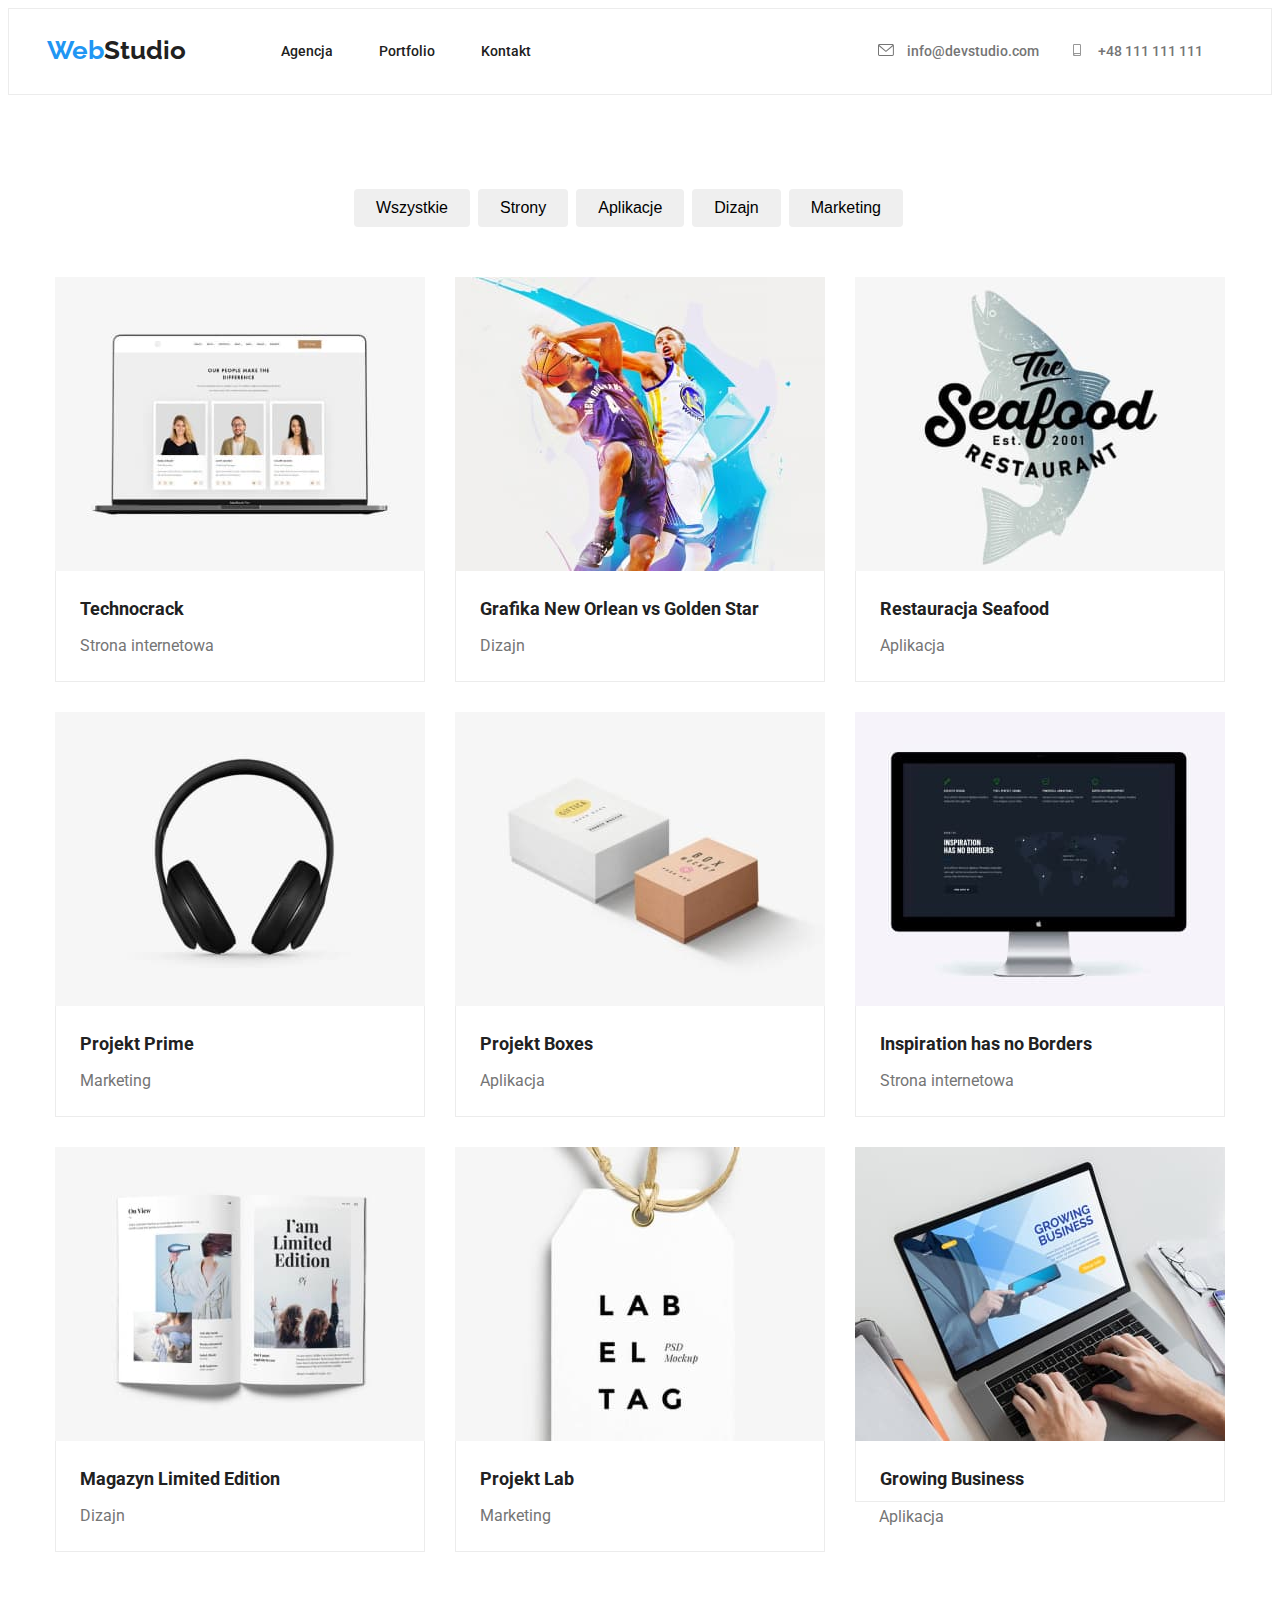
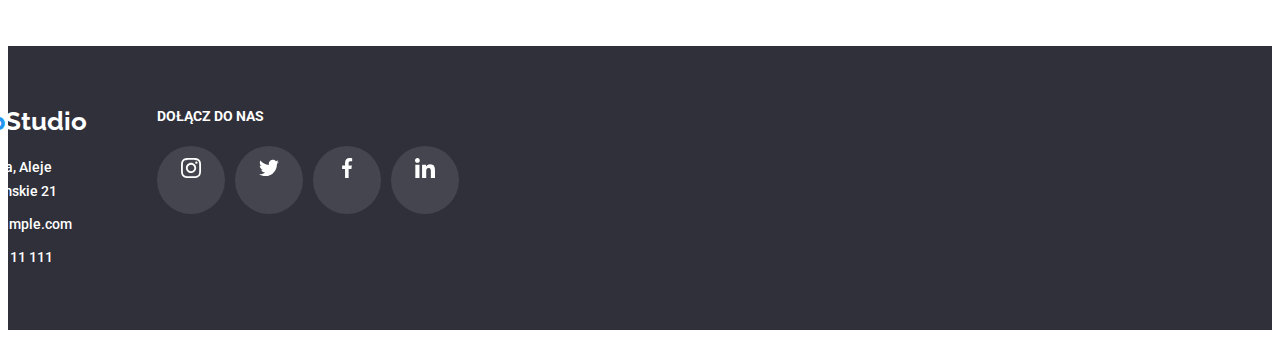
<file: portfolio.html>
<!DOCTYPE html>
<html lang="pl">
  <head>
    <meta charset="UTF-8" />
    <meta http-equiv="X-UA-Compatible" content="IE=edge" />
    <meta name="viewport" content="width=device-width, initial-scale=1.0" />
    <title>Portfolio</title>
    <link
      rel="stylesheet"
      href="https://cdnjs.cloudflare.com/ajax/libs/modern-normalize/1.1.0/modern-normalize.min.css"
      integrity="sha512-wpPYUAdjBVSE4KJnH1VR1HeZfpl1ub8YT/NKx4PuQ5NmX2tKuGu6U/JRp5y+Y8XG2tV+wKQpNHVUX03MfMFn9Q=="
      crossorigin="anonymous"
      referrerpolicy="no-referrer"
    />
    <link rel="preconnect" href="https://fonts.googleapis.com" />
    <link rel="preconnect" href="https://fonts.gstatic.com" crossorigin />
    <link
      href="https://fonts.googleapis.com/css2?family=Raleway:wght@700&family=Roboto:wght@400;500;700;900&display=swap"
      rel="stylesheet"
    />
    <link href="./css/styles.css" rel="stylesheet" />
  </head>
  <body class="bodystyle">
    <header class="header-box">
      <div class="logo-div">
        <a href="./index.html" class="contact header-logo logo-box"
          ><span class="logo-color">Web</span>Studio</a
        >
      </div>
      <nav class="nav-padding">
        <ul class="nav-box">
          <li>
            <a href="./index.html" class="contact header-link space-nav"
              >Agencja</a
            >
          </li>
          <li>
            <a href="./portfolio.html" class="contact header-link space-nav"
              >Portfolio</a
            >
          </li>
          <li>
            <a href="#" class="contact header-link">Kontakt</a>
          </li>
        </ul>
      </nav>
      <div class="mail-div">
        <svg
          width="16"
          height="12"
          class="letter-icon contact-icon space-icon contact"
        >
          <use href="./images/icons.svg#icon-envelope-1"></use>
        </svg>
        <a href="mailto:info@devstudio.com" class="contact header-contact">
          info@devstudio.com</a
        >
      </div>

      <div class="tel-div">
        <svg
          width="16"
          height="12"
          class="letter-icon contact-icon space-icon contact"
        >
          <use href="./images/icons.svg#icon-smartphone-1"></use>
        </svg>
        <a href="tel:48111111111" class="header-contact contact"
          >+48 111 111 111</a
        >
      </div>
    </header>
    <main class="section">
      <div class="container">
        <ul class="button-box">
          <li class="button-shadow">
            <button
              type="button"
              class="button portfolio-button button-wszystkie"
            >
              Wszystkie
            </button>
          </li>
          <li class="button-shadow">
            <button type="button" class="button portfolio-button">
              Strony
            </button>
          </li>
          <li class="button-shadow">
            <button type="button" class="button portfolio-button">
              Aplikacje
            </button>
          </li>
          <li class="button-shadow">
            <button type="button" class="button portfolio-button">
              Dizajn
            </button>
          </li>
          <li class="button-shadow">
            <button type="button" class="button portfolio-button">
              Marketing
            </button>
          </li>
        </ul>
        <div>
          <ul class="img-main-box">
            <li class="portfolio-shadow">
              <img
                src="./images/laptop.jpg"
                alt="laptop"
                width="370"
                height="294"
                class="vertical"
              />
              <div class="border-img">
                <h2 class="portfolio">Technocrack</h2>
                <p class="portfolio-description">Strona internetowa</p>
              </div>
            </li>
            <li class="portfolio-shadow">
              <img
                src="./images/basketball.jpg"
                alt="dwóch graczy koszykóki"
                width="370"
                height="294"
                class="vertical"
              />
              <div class="border-img">
                <h2 class="portfolio">Grafika New Orlean vs Golden Star</h2>
                <p class="portfolio-description">Dizajn</p>
              </div>
            </li>
            <li class="portfolio-shadow">
              <img
                src="./images/seafood.jpg"
                alt="logo restauracji seafood"
                width="370"
                height="294"
                class="vertical"
              />
              <div class="border-img">
                <h2 class="portfolio">Restauracja Seafood</h2>
                <p class="portfolio-description">Aplikacja</p>
              </div>
            </li>
            <li class="portfolio-shadow">
              <img
                src="./images/sluchawki.jpg"
                alt="słuchawki"
                width="370"
                height="294"
                class="vertical"
              />
              <div class="border-img">
                <h2 class="portfolio">Projekt Prime</h2>
                <p class="portfolio-description">Marketing</p>
              </div>
            </li>
            <li class="portfolio-shadow">
              <img
                src="./images/projektboxes.jpg"
                alt="dwa kartoniki"
                width="370"
                height="294"
                class="vertical"
              />
              <div class="border-img">
                <h2 class="portfolio">Projekt Boxes</h2>
                <p class="portfolio-description">Aplikacja</p>
              </div>
            </li>
            <li class="portfolio-shadow">
              <img
                src="./images/monitor.jpg"
                alt="monitor"
                width="370"
                height="294"
                class="vertical"
              />
              <div class="border-img">
                <h2 class="portfolio">Inspiration has no Borders</h2>
                <p class="portfolio-description">Strona internetowa</p>
              </div>
            </li>
            <li class="portfolio-shadow">
              <img
                src="./images/magazyn.jpg"
                alt="gazetka"
                width="370"
                height="294"
                class="vertical"
              />
              <div class="border-img">
                <h2 class="portfolio">Magazyn Limited Edition</h2>
                <p class="portfolio-description">Dizajn</p>
              </div>
            </li>
            <li class="portfolio-shadow">
              <img
                src="./images/projectlab.jpg"
                alt="projekt lab"
                width="370"
                height="294"
                class="vertical"
              />
              <div class="border-img">
                <h2 class="portfolio">Projekt Lab</h2>
                <p class="portfolio-description">Marketing</p>
              </div>
            </li>
            <li class="portfolio-shadow">
              <img
                src="./images/growingbusines.jpg"
                alt="praca na laptopie"
                width="370"
                height="294"
                class="vertical"
              />
              <div class="border-img">
                <h2 class="portfolio">Growing Business</h2>
              </div>
              <p class="portfolio-description">Aplikacja</p>
            </li>
          </ul>
        </div>
      </div>
    </main>
    <footer class="footer-background footer-box">
      <div class="container xd">
        <a href="./index.html" class="contact footer-logo logo-box-footer"
          ><span class="logo-color">Web</span>Studio</a
        >
        <address>
          <ul class="footer-link">
            <li class="margin-footer-link">
              <a
                href="address:m.Warszawa,AlejeJerozolimskie21"
                class="contact footer-contact"
                >Warszawa, Aleje Jerozolimskie 21</a
              >
            </li>
            <li class="margin-footer-link">
              <a
                href="mailto:info@example.com"
                class="contact footer-contact margin-footer-link"
                >info@example.com</a
              >
            </li>
            <li>
              <a href="tel:48111111111" class="contact footer-contact"
                >+48 111 111 111</a
              >
            </li>
          </ul>
        </address>
      </div>
      <div class="footer-icon-box">
        <h4 class="footer-title">DOŁĄCZ DO NAS</h4>
        <ul class="footer-icon-list">
          <li class="footer-icon">
            <svg width="20" height="20">
              <use href="./images/icons.svg#icon-instagram-2"></use>
            </svg>
          </li>
          <li class="footer-icon">
            <svg width="20" height="20">
              <use href="./images/icons.svg#icon-twitter-1"></use>
            </svg>
          </li>
          <li class="footer-icon">
            <svg width="20" height="20">
              <use href="./images/icons.svg#icon-facebook-1"></use>
            </svg>
          </li>
          <li class="footer-icon">
            <svg width="20" height="20">
              <use href="./images/icons.svg#icon-linkedin-1"></use>
            </svg>
          </li>
        </ul>
      </div>
    </footer>
  </body>
</html>
</file>
<file: css/styles.css>
.bodystyle {
  font-family: "roboto", sans-serif;
  font-weight: 700;
  font-size: 14px;
  line-height: 1.46;
  color: var(--text-color);
  background-color: var(--third-text-color);
}

.button:hover,
.button:focus,
.button:active {
  background-color: var(--button-background-color);
  cursor: pointer;
  color: var(--third-text-color);
}
.contact:hover,
.contact:focus {
  color: var(--logo-color);
  fill: var(--logo-color);
}
.contact-icon {
  fill: var(--second-text-color);
}

:root {
  --text-color: #212121;
  --second-text-color: #757575;
  --button-background-color: #2196f3;
  --background-color: #e5e5e5;
  --third-text-color: #ffffff;
  --logo-color: #2196f3;
  --secondary-bacground-color: #2f303a;
  --border-color: #ececec;
  --team-background: #f5f4fa;
  --icon-color: #afb1b8;
}

.header-logo {
  text-decoration: none;
  color: var(--text-color);
  font-weight: 700;
  font-size: 26px;
  line-height: 1.38;
  font-family: "raleway";
}
.logo-color {
  color: var(--logo-color);
}
.mail-div {
  height: 16px;
  margin: 8px 30px 7px 345px;
  justify-content: center;
  align-items: center;
  display: block;
}
.tel-div {
  height: 16px;
  margin: 8px 30px 7px 0px;
  justify-content: center;
  align-items: center;
}
.header-link {
  text-decoration: none;
  color: var(--text-color);
  font-weight: 500;
  font-size: 14px;
  line-height: 1.17;
}
.header-contact {
  text-decoration: none;
  color: var(--second-text-color);
  font-weight: 500;
  font-size: 14px;
  line-height: 1.17;
}
.secondary-background {
  background-color: var(--secondary-bacground-color);
  background-image: linear-gradient(
      rgba(47, 48, 58, 0.4),
      rgba(47, 48, 58, 0.4)
    ),
    url(/goit-markup-hw-04/images/main-background.jpg);
  background-repeat: no-repeat;
  background-position: center;
}

.header {
  color: var(--third-text-color);
  font-size: 44px;
  line-height: 1.36;
}
.header-button {
  background-color: var(--button-background-color);
  color: var(--third-text-color);
  font-family: "Roboto";
  font-style: normal;
  font-weight: 700;
  font-size: 16px;
  line-height: 1.87;
  border-radius: 4px;
  border: none;
}
.fourth-header {
  font-size: 14px;
  line-height: 1.17;
  margin-top: 0px;
  margin-bottom: 10px;
}
.description {
  font-weight: 400;
  font-size: 14px;
  color: var(--second-text-color);
  line-height: 1.71;
  margin-top: 10px;
}
.secondary-header {
  font-size: 36px;
  line-height: 1.17;
}
.third-header {
  font-size: 16px;
  line-height: 1.17;
  margin-top: 30px;
  margin-bottom: 10px;
}
.job-role {
  font-weight: 400;
  font-size: 16px;
  color: var(--second-text-color);
  line-height: 1.17;
  margin-top: 10px;
  margin-bottom: 0px;
  padding-bottom: 30px;
}
.footer-background {
  background-color: var(--secondary-bacground-color);
}
.footer-logo {
  text-decoration: none;
  color: var(--third-text-color);
  font-weight: 700;
  font-size: 26px;
  font-family: "raleway";
  line-height: 1.17;
}
.footer-contact {
  font-style: normal;
  text-decoration: none;
  color: var(--third-text-color);
  font-weight: 500;
  font-size: 14px;
  line-height: 1.71;
}
.portfolio-button {
  font-weight: 500;
  font-size: 16px;
  line-height: 1.62;
  padding: 6px 22px;
  border-radius: 4px;
  border: none;
}
.portfolio {
  font-weight: 700;
  font-size: 18px;
  line-height: 2;
  margin-top: 0px;
  margin-bottom: 4px;
  padding-left: 24px;
}

.portfolio-description {
  font-weight: 400;
  font-size: 16px;
  line-height: 1.87;
  color: var(--second-text-color);
  padding-left: 24px;
  padding-bottom: 20px;
  margin-bottom: 0px;
  margin-top: 0px;
}

.container {
  max-width: 1200px;
  margin: auto;
}
.logo-box {
  display: flex;
  flex-direction: row;
  justify-content: center;
}
.logo-div {
  box-sizing: content-box 145px 31px;
  padding-left: 0px;
  margin-right: 93px;
  flex-direction: row;
  justify-content: center;
  display: flex;
}
.header-box {
  display: flex;
  flex-direction: row;
  justify-content: center;
  margin: auto;

  border: solid 1px var(--border-color);
  padding-top: 24px;
  padding-bottom: 25px;
}
.nav-padding {
  justify-content: center;
  align-items: center;
  margin-top: 8px;
  margin-bottom: 7px;
}
.nav-box {
  display: flex;
  flex-direction: row;
  width: 254px;
  list-style-type: none;
  justify-content: center;
  align-items: center;
  padding-left: 0px;
  margin: 0;
}

.space-icon {
  margin-right: 10px;
}

.tel-box {
  width: 110px;

  display: flex;
  justify-content: center;
  align-items: center;
  padding-left: 0px;
  margin: 0px;
  margin-top: 8px;
  margin-bottom: 7px;
  margin-left: 10px;
}

.space-nav {
  margin-right: 46px;
}
.contact-box {
  display: flex;
  justify-content: center;
  align-items: center;
  flex-direction: row;
  list-style-type: none;
  padding-left: 0px;
  margin: 0;
}
.mail-box {
  width: 135px;

  display: flex;
  justify-content: center;
  align-items: center;
  padding-left: 0px;
  margin: 8px 30px 7px 10px;
  margin-top: 8px;
  margin-bottom: 7px;
}

.contact-space {
  margin-right: 50px;
}
.button-index {
  padding: 10px 41px 10px 42px;
  margin-top: 30px;
}

.button-box {
  display: flex;
  width: 572px;

  margin: auto;
  list-style-type: none;
  gap: 8px;
  margin-bottom: 50px;
  padding-left: 0px;
}

.main-container {
  display: flex;
  box-sizing: content-box 1170px 1360px;
  margin: 174px 215px 346px 215px;
}
.img-main-box {
  padding-left: 0px;
  display: flex;
  flex-direction: row;
  list-style-type: none;
  flex-wrap: wrap;
  justify-content: center;
  gap: 30px;
  flex-basis: calc((100% - 60px) / 3);
  margin: 0px;
}
.footer-box {
  display: flex;
  flex-direction: row;
  padding-top: 60px;
  padding-bottom: 60px;
  margin: 0 auto;
  justify-content: center;
}
.logo-box-footer {
  display: flex block;
  flex-direction: row;
  margin-bottom: 20px;
}

.footer-link {
  list-style-type: none;
  display: flex block;
  flex-wrap: wrap;
  flex-direction: column;
  margin-top: 20px;
  margin-bottom: 0px;
  padding-left: 0px;
}
.main-box-index {
  display: block flex;

  justify-content: center;
  margin: 0 auto;
  text-align: center;
  padding-top: 200px;
  padding-bottom: 200px;
}
.main-text-index {
  width: 696px;

  display: block;
  margin: 0 auto;
  text-align: center;
}
.index-description {
  list-style-type: none;
  display: flex;
  flex-direction: row;
  gap: 30px;
  justify-content: center;
  padding-left: 0px;
  margin-top: 94px;
  margin-bottom: 0px;
  padding-bottom: 0px;
}
.description-box {
  width: 270px;

  margin: 0 auto;
}
.sec-title {
  display: flex;
  margin: 0 auto;
  text-align: center;
  margin-bottom: 50px;
  padding-top: 0px;
  justify-content: center;
}
.img-work {
  list-style-type: none;
  display: flex;
  gap: 30px;
  margin: 0 auto;
  padding-left: 0px;
}
.th-title {
  margin: 0 auto;
  text-align: center;
}
.workers {
  list-style-type: none;
  display: flex;
  text-align: center;
  justify-content: right;
  margin: 0 auto;
  padding-left: 0px;
}
.img-shadow {
  box-shadow: 0px 1px 3px rgba(0, 0, 0, 0.12), 0px 1px 1px rgba(0, 0, 0, 0.14),
    0px 2px 1px rgba(0, 0, 0, 0.2);
  border-radius: 0px 0px 4px 4px;
  background-color: var(--third-text-color);
}
.workers-text {
  text-align: center;
}
.section {
  padding-top: 94px;
  padding-bottom: 94px;
}
.border-img {
  border-bottom: 1px solid var(--border-color);
  border-left: 1px solid var(--border-color);
  border-right: 1px solid var(--border-color);
  padding-top: 20px;
}
.vertical {
  display: block;
}
.main-section {
  padding-top: 0px;
}
.title-margin {
  margin-bottom: 50px;
}
.job-container {
  width: 1170px;
}
.main-space {
  padding-top: 0px;
}
.team-color-background {
  background-color: var(--team-background);
}
.margin-img {
  margin-right: 30px;
  justify-content: center;
  align-items: center;
  padding-left: 0px;
  padding-bottom: 30px;
}
.margin-footer-link {
  margin-bottom: 9px;
}
.background-icon {
  background-color: var(--team-background);
}

.social-icon {
  margin: 12px;
}
.div:hover {
  width: 44px;
  height: 44px;
  background-color: var(--button-background-color);
  fill: var(--third-text-color);
  border-radius: 50%;
}
.divone {
  display: inline-flex;
  flex-direction: row;
  margin-right: 10px;
  fill: var(--icon-color);
}
.client-icon {
  width: 170px;
  height: 92px;
  display: inline-flex;
  flex-direction: row;
  margin-right: 30px;
  padding: center;
  fill: var(--icon-color);
  border: solid var(--icon-color) 1px;
  border-radius: 4px;
  padding: 16px 32px 16px 32px;
}
.client-list {
  list-style-type: none;
  display: flex;
  justify-content: center;
}
.client-icon:hover {
  fill: var(--button-background-color);
  border-color: var(--button-background-color);
}
.footer-title {
  color: var(--third-text-color);
  margin: 0px;
  display: flex;
}
.footer-icon-box {
  display: inline-flex block;
  justify-content: center;
  margin-left: 70px;
  padding-right: 863px;
}
.footer-icon-list {
  list-style-type: none;
  display: inline-flex;
  flex-direction: row;
  padding-left: 0px;
  margin-top: 20px;
}
.footer-icon {
  fill: var(--third-text-color);
  background: #ffffff1a;
  width: 44px;
  height: 44px;
  justify-content: center;
  display: flex;
  padding: 12px;
  margin-right: 10px;
  border-radius: 50%;
}
.footer-icon:hover {
  width: 44px;
  height: 44px;
  background-color: var(--button-background-color);
  border-radius: 50%;
}
.adres {
  display: inline-block;
  justify-content: center;
}
.portfolio-shadow:hover {
  box-shadow: 0px 1px 3px rgba(0, 0, 0, 0.12), 0px 1px 1px rgba(0, 0, 0, 0.14),
    0px 2px 1px rgba(0, 0, 0, 0.2);
  border-radius: 0px 0px 4px 4px;
}
.button-shadow:hover,
.button-shadow:focus {
  box-shadow: 0px 0px 4px rgba(0, 0, 0, 0.12), 0px 1px 1px rgba(0, 0, 0, 0.14),
    0px 2px 1px rgba(0, 0, 0, 0.2);
}
.footer-div {
  margin-right: 0px;
  margin-left: 0px;
  padding-left: 215px;
  display: flex block;
  justify-content: center;
}
.bg-lorem-icon {
  padding: 25px 100px 25px 100px;
  display: block;
  margin-bottom: 30px;
  background-color: var(--team-background);
}
</file>
